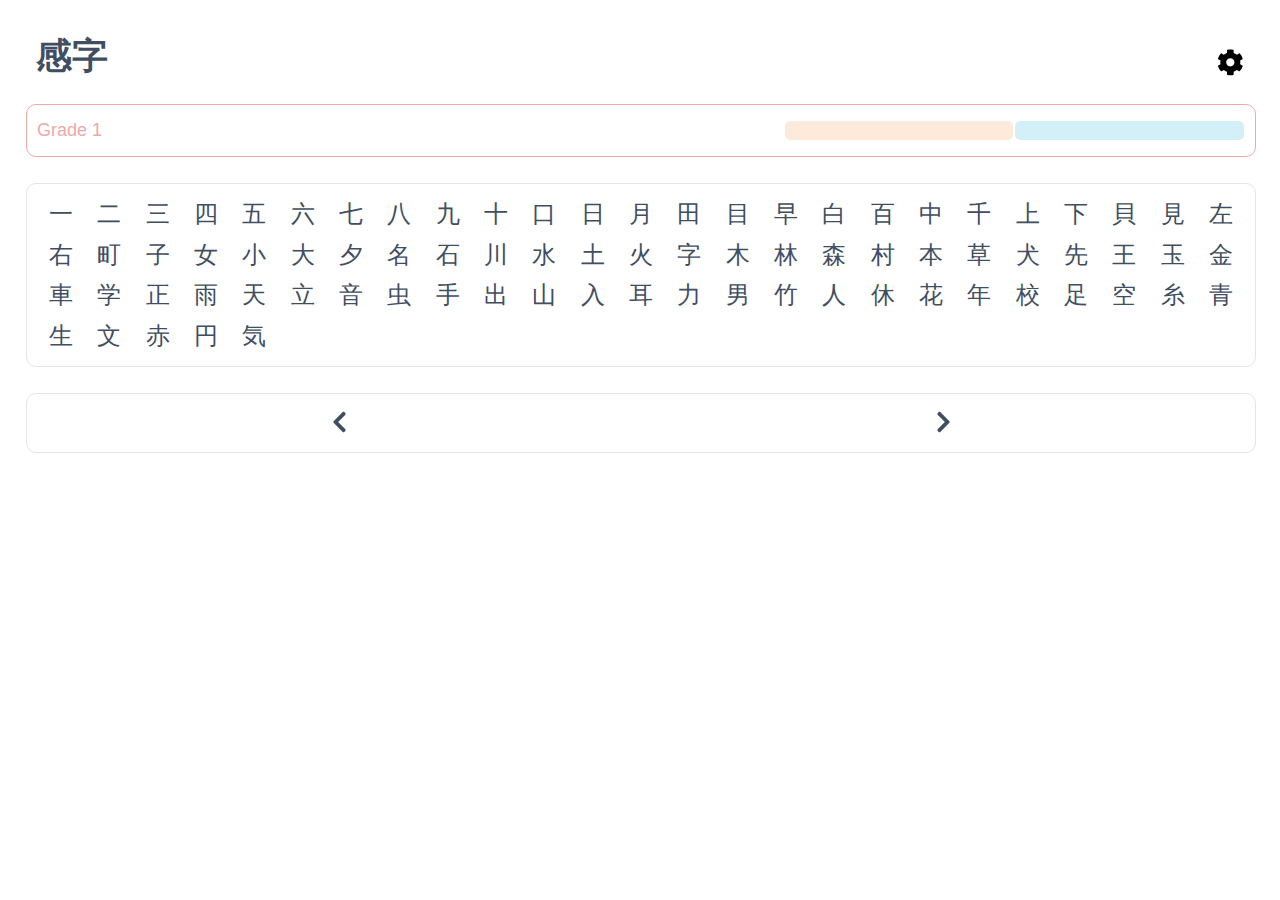
<file: index.html>
<!doctype html><html lang="en"><head><meta charset="utf-8"/><link rel="shortcut icon" href="/favicon.ico"/><meta name="viewport" content="width=device-width,initial-scale=1,shrink-to-fit=no"/><meta name="theme-color" content="#000000"/><link rel="manifest" href="/manifest.json"/><title>React App</title><link href="/static/css/main.5d030409.chunk.css" rel="stylesheet"></head><body><noscript>You need to enable JavaScript to run this app.</noscript><div id="root"></div><script>!function(l){function e(e){for(var r,t,n=e[0],o=e[1],u=e[2],f=0,i=[];f<n.length;f++)t=n[f],p[t]&&i.push(p[t][0]),p[t]=0;for(r in o)Object.prototype.hasOwnProperty.call(o,r)&&(l[r]=o[r]);for(s&&s(e);i.length;)i.shift()();return c.push.apply(c,u||[]),a()}function a(){for(var e,r=0;r<c.length;r++){for(var t=c[r],n=!0,o=1;o<t.length;o++){var u=t[o];0!==p[u]&&(n=!1)}n&&(c.splice(r--,1),e=f(f.s=t[0]))}return e}var t={},p={1:0},c=[];function f(e){if(t[e])return t[e].exports;var r=t[e]={i:e,l:!1,exports:{}};return l[e].call(r.exports,r,r.exports,f),r.l=!0,r.exports}f.m=l,f.c=t,f.d=function(e,r,t){f.o(e,r)||Object.defineProperty(e,r,{enumerable:!0,get:t})},f.r=function(e){"undefined"!=typeof Symbol&&Symbol.toStringTag&&Object.defineProperty(e,Symbol.toStringTag,{value:"Module"}),Object.defineProperty(e,"__esModule",{value:!0})},f.t=function(r,e){if(1&e&&(r=f(r)),8&e)return r;if(4&e&&"object"==typeof r&&r&&r.__esModule)return r;var t=Object.create(null);if(f.r(t),Object.defineProperty(t,"default",{enumerable:!0,value:r}),2&e&&"string"!=typeof r)for(var n in r)f.d(t,n,function(e){return r[e]}.bind(null,n));return t},f.n=function(e){var r=e&&e.__esModule?function(){return e.default}:function(){return e};return f.d(r,"a",r),r},f.o=function(e,r){return Object.prototype.hasOwnProperty.call(e,r)},f.p="/";var r=window.webpackJsonp=window.webpackJsonp||[],n=r.push.bind(r);r.push=e,r=r.slice();for(var o=0;o<r.length;o++)e(r[o]);var s=n;a()}([])</script><script src="/static/js/2.54322d7d.chunk.js"></script><script src="/static/js/main.7897e820.chunk.js"></script></body></html>
</file>
<file: static/css/main.5d030409.chunk.css>
#root,body,html{height:100%}a,abbr,acronym,address,applet,article,aside,audio,b,big,blockquote,body,canvas,caption,center,cite,code,dd,del,details,dfn,div,dl,dt,em,embed,fieldset,figcaption,figure,footer,form,h1,h2,h3,h4,h5,h6,header,hgroup,html,i,iframe,img,ins,kbd,label,legend,li,mark,menu,nav,object,ol,output,p,pre,q,ruby,s,samp,section,small,span,strike,strong,sub,summary,sup,table,tbody,td,tfoot,th,thead,time,tr,tt,u,ul,var,video{margin:0;padding:0;border:0;font-size:100%;font:inherit;vertical-align:initial}article,aside,details,figcaption,figure,footer,header,hgroup,menu,nav,section{display:block}body{line-height:1}ol,ul{list-style:none}blockquote,q{quotes:none}blockquote:after,blockquote:before,q:after,q:before{content:"";content:none}table{border-collapse:collapse;border-spacing:0}
/*# sourceMappingURL=main.5d030409.chunk.css.map */
</file>
